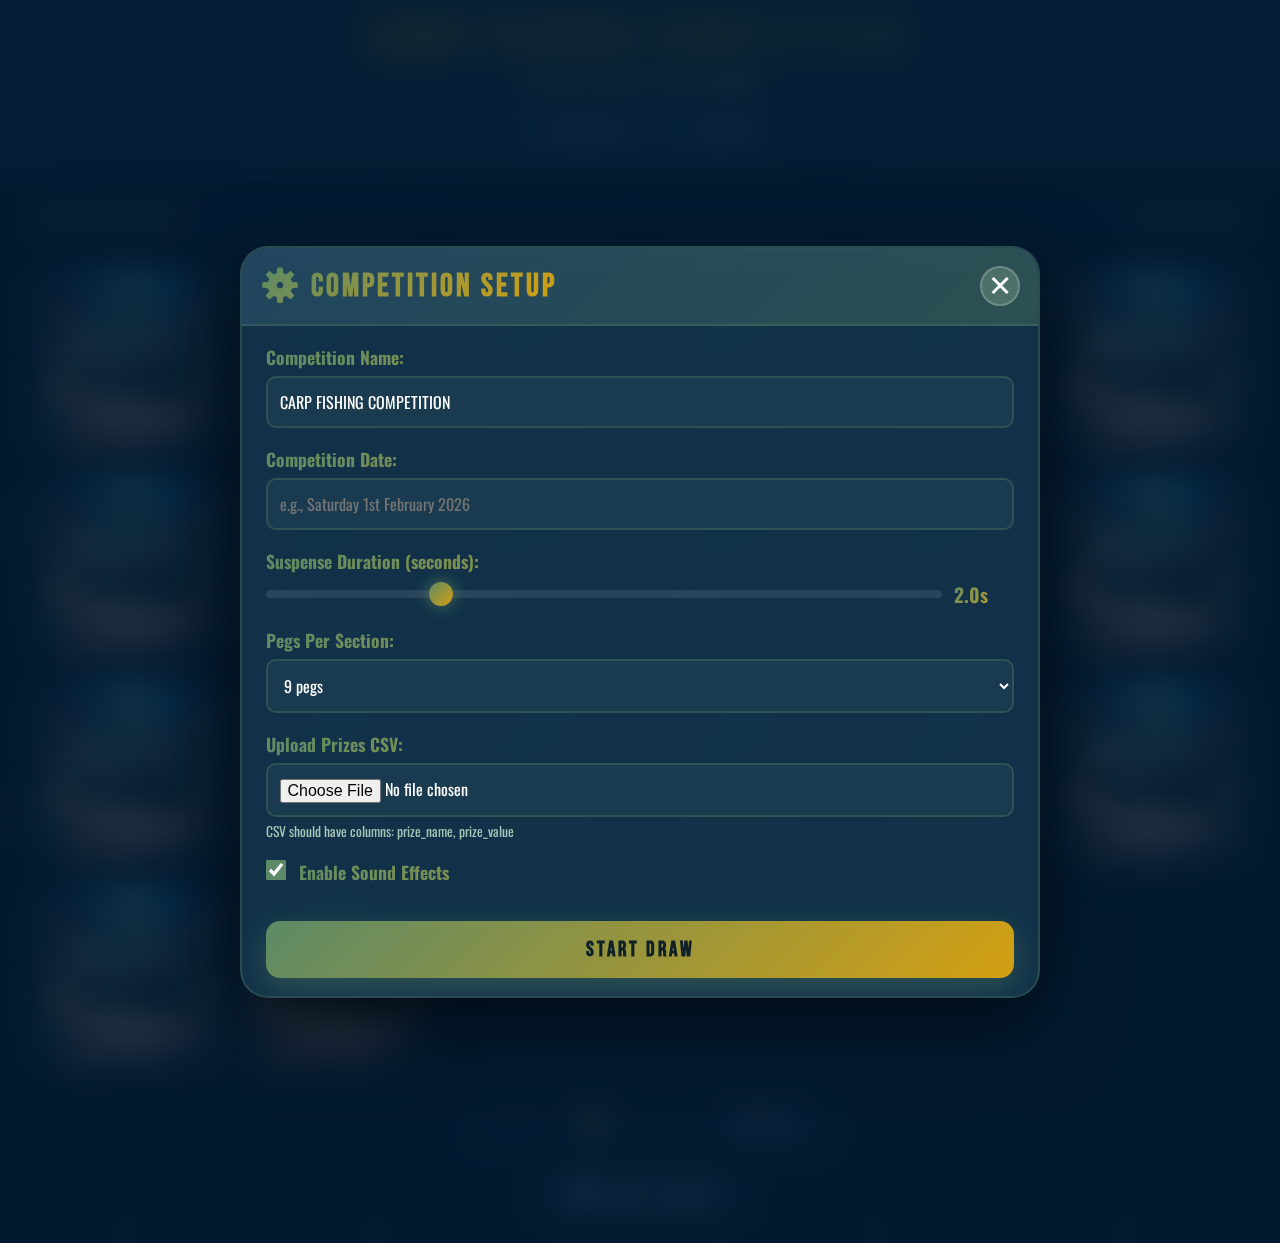
<file: index.html>
<!DOCTYPE html>
<html lang="en">
  <head>
    <meta charset="UTF-8" />
    <meta name="viewport" content="width=device-width, initial-scale=1.0" />
    <title>Carp Fishing Competitions - Prize Draw</title>
    <link rel="preconnect" href="https://fonts.googleapis.com" />
    <link rel="preconnect" href="https://fonts.gstatic.com" crossorigin />
    <link
      href="https://fonts.googleapis.com/css2?family=Bebas+Neue&family=Oswald:wght@400;600;700&display=swap"
      rel="stylesheet"
    />
    <link rel="stylesheet" href="./underwater-style.css" />
  </head>
  <body>
    <!-- Competition Header -->
    <header class="comp-header">
      <div class="comp-info">
        <h1 class="comp-title" id="compTitle">CARP FISHING COMPETITION</h1>
        <p class="comp-date" id="compDate">COMPETITION DATE</p>
      </div>
      <div class="header-controls">
        <button class="header-btn" id="prizeListBtn">🎣 PRIZE LIST</button>
        <button class="header-btn" id="settingsBtn">⚙️ SETUP</button>
      </div>
    </header>

    <!-- Main Game Area -->
    <main class="game-container">
      <div class="page-indicator" id="pageIndicator">
        <span class="page-info"
          >Section <span id="currentPage">1</span> of
          <span id="totalPages">1</span></span
        >
        <span class="box-range">Pegs <span id="boxRange">1-20</span></span>
      </div>

      <div class="boxes-grid" id="boxesGrid"></div>

      <div class="pagination-controls" id="paginationControls">
        <button class="page-btn" id="prevPage">◀ PREV</button>
        <div class="page-dots" id="pageDots"></div>
        <button class="page-btn" id="nextPage">NEXT ▶</button>
      </div>

      <div class="game-controls">
        <button class="control-btn reset-btn" id="resetBtn">
          🔄 RESET DRAW
        </button>
      </div>
    </main>

    <!-- Setup Modal -->
    <div class="modal" id="setupModal">
      <div class="modal-content setup-modal">
        <div class="modal-header">
          <h2>⚙️ Competition Setup</h2>
          <button class="close-btn" data-modal="setupModal">✕</button>
        </div>
        <div class="modal-body">
          <div class="setup-section">
            <label for="compNameInput">Competition Name:</label>
            <input
              type="text"
              id="compNameInput"
              placeholder="e.g., SPRING CARP OPEN"
              value="CARP FISHING COMPETITION"
            />
          </div>

          <div class="setup-section">
            <label for="compDateInput">Competition Date:</label>
            <input
              type="text"
              id="compDateInput"
              placeholder="e.g., Saturday 1st February 2026"
              value=""
            />
          </div>

          <div class="setup-section">
            <label for="suspenseTime">Suspense Duration (seconds):</label>
            <div class="slider-container">
              <input
                type="range"
                id="suspenseTime"
                min="1"
                max="5"
                step="0.5"
                value="2"
              />
              <span class="slider-value" id="suspenseValue">2.0s</span>
            </div>
          </div>

          <div class="setup-section">
            <label for="boxesPerPage">Pegs Per Section:</label>
            <select id="boxesPerPage">
              <option value="9">9 pegs</option>
              <option value="20">20 pegs</option>
              <option value="25">25 pegs</option>
              <option value="30">30 pegs</option>
            </select>
          </div>

          <div class="setup-section">
            <label for="csvUpload">Upload Prizes CSV:</label>
            <input type="file" id="csvUpload" accept=".csv" />
            <p class="help-text">
              CSV should have columns: prize_name, prize_value
            </p>
          </div>

          <div class="setup-section">
            <label>
              <input type="checkbox" id="soundEnabled" checked />
              Enable Sound Effects
            </label>
          </div>

          <button class="primary-btn" id="saveSetup">START DRAW</button>
        </div>
      </div>
    </div>

    <!-- Prize List Modal -->
    <div class="modal" id="prizeListModal">
      <div class="modal-content prize-list-modal">
        <div class="modal-header">
          <h2>🏆 Prize List</h2>
          <button class="close-btn" data-modal="prizeListModal">✕</button>
        </div>
        <div class="modal-body">
          <div class="prize-stats">
            <div class="stat-box">
              <span class="stat-label">Total Prizes</span>
              <span class="stat-value" id="totalPrizes">0</span>
            </div>
            <div class="stat-box">
              <span class="stat-label">Claimed</span>
              <span class="stat-value claimed" id="claimedPrizes">0</span>
            </div>
            <div class="stat-box">
              <span class="stat-label">Remaining</span>
              <span class="stat-value remaining" id="remainingPrizes">0</span>
            </div>
          </div>
          <div class="prize-list-container" id="prizeListContainer"></div>
        </div>
      </div>
    </div>

    <!-- Prize Reveal Modal -->
    <div class="modal prize-reveal-modal" id="prizeRevealModal">
      <div class="modal-content reveal-content">
        <div class="reveal-animation">
          <div class="prize-icon-reveal" id="prizeIcon">🐟</div>
          <div class="prize-details">
            <h3 class="prize-name" id="prizeName">WINNER!</h3>
            <div class="prize-value" id="prizeValue">£500</div>
            <div class="box-number-reveal">
              Peg #<span id="revealBoxNumber">1</span>
            </div>
          </div>
          <button class="close-reveal-btn" id="closeReveal">
            CONTINUE DRAW
          </button>
        </div>
      </div>
    </div>

    <!-- Toast Container -->
    <div class="toast-container" id="toastContainer"></div>

    <!-- Confirm Modal -->
    <div class="modal confirm-modal" id="confirmModal">
      <div class="modal-content confirm-content">
        <div class="confirm-icon" id="confirmIcon">⚠️</div>
        <h3 class="confirm-title" id="confirmTitle">Are you sure?</h3>
        <p class="confirm-message" id="confirmMessage">This action cannot be undone.</p>
        <div class="confirm-buttons">
          <button class="confirm-btn confirm-cancel" id="confirmCancel">Cancel</button>
          <button class="confirm-btn confirm-ok" id="confirmOk">Confirm</button>
        </div>
      </div>
    </div>

    <script src="underwater-game.js"></script>
  </body>
</html>
</file>
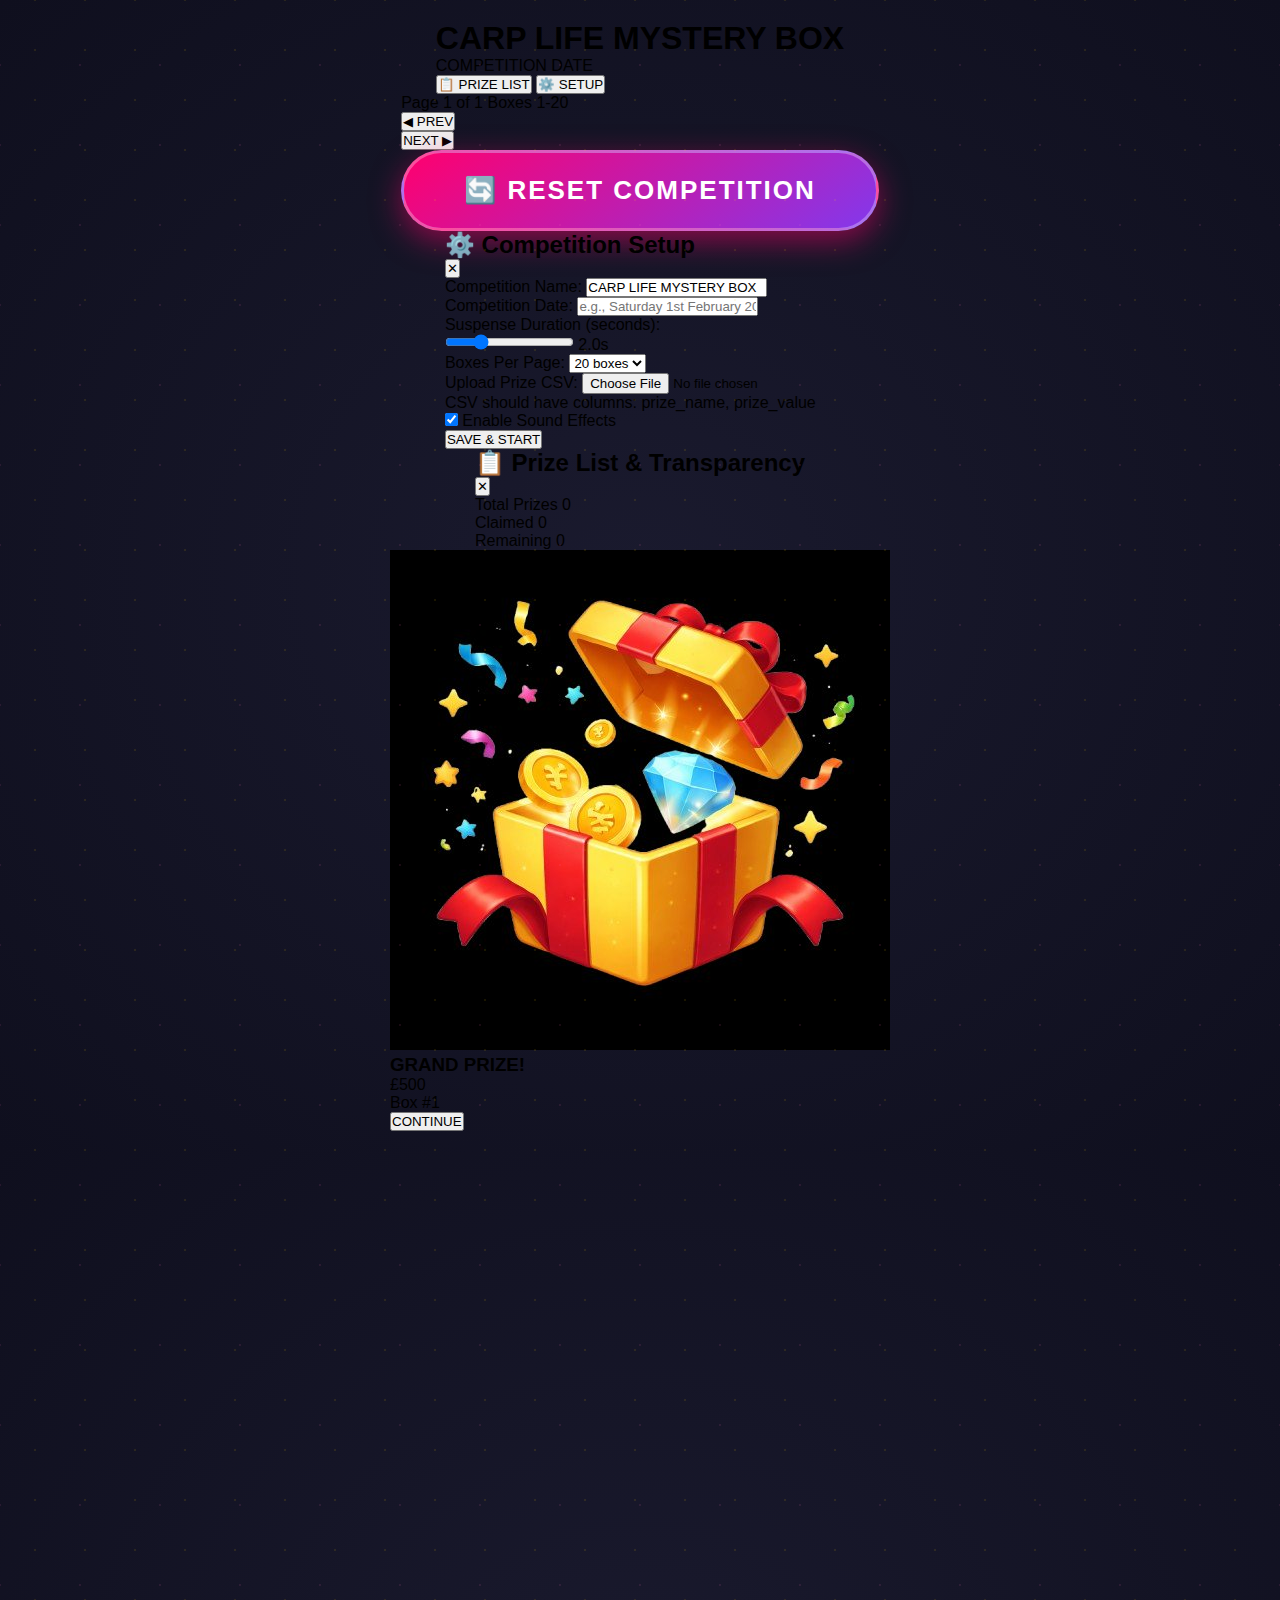
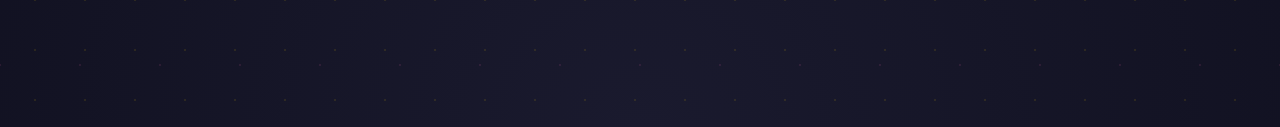
<file: oldindex.html>
<!DOCTYPE html>
<html lang="en">
  <head>
    <meta charset="UTF-8" />
    <meta name="viewport" content="width=device-width, initial-scale=1.0" />
    <title>Carp Life Mystery Box Competition</title>
    <link rel="preconnect" href="https://fonts.googleapis.com" />
    <link rel="preconnect" href="https://fonts.gstatic.com" crossorigin />
    <link
      href="https://fonts.googleapis.com/css2?family=Bebas+Neue&family=Oswald:wght@400;600;700&display=swap"
      rel="stylesheet"
    />
    <link rel="stylesheet" href="./styles/style.css" />
  </head>
  <body>
    <!-- Competition Header -->
    <header class="comp-header">
      <div class="comp-info">
        <h1 class="comp-title" id="compTitle">CARP LIFE MYSTERY BOX</h1>
        <p class="comp-date" id="compDate">COMPETITION DATE</p>
      </div>
      <div class="header-controls">
        <button class="header-btn" id="prizeListBtn">📋 PRIZE LIST</button>
        <button class="header-btn" id="settingsBtn">⚙️ SETUP</button>
      </div>
    </header>

    <!-- Main Game Area -->
    <main class="game-container">
      <div class="page-indicator" id="pageIndicator">
        <span class="page-info"
          >Page <span id="currentPage">1</span> of
          <span id="totalPages">1</span></span
        >
        <span class="box-range">Boxes <span id="boxRange">1-20</span></span>
      </div>

      <div class="boxes-grid" id="boxesGrid"></div>

      <div class="pagination-controls" id="paginationControls">
        <button class="page-btn" id="prevPage">◀ PREV</button>
        <div class="page-dots" id="pageDots"></div>
        <button class="page-btn" id="nextPage">NEXT ▶</button>
      </div>

      <div class="game-controls">
        <button class="control-btn reset-btn" id="resetBtn">
          🔄 RESET COMPETITION
        </button>
      </div>
    </main>

    <!-- Setup Modal -->
    <div class="modal" id="setupModal">
      <div class="modal-content setup-modal">
        <div class="modal-header">
          <h2>⚙️ Competition Setup</h2>
          <button class="close-btn" data-modal="setupModal">✕</button>
        </div>
        <div class="modal-body">
          <div class="setup-section">
            <label for="compNameInput">Competition Name:</label>
            <input
              type="text"
              id="compNameInput"
              placeholder="e.g., CARP LIFE MYSTERY BOX"
              value="CARP LIFE MYSTERY BOX"
            />
          </div>

          <div class="setup-section">
            <label for="compDateInput">Competition Date:</label>
            <input
              type="text"
              id="compDateInput"
              placeholder="e.g., Saturday 1st February 2026"
              value=""
            />
          </div>

          <div class="setup-section">
            <label for="suspenseTime">Suspense Duration (seconds):</label>
            <div class="slider-container">
              <input
                type="range"
                id="suspenseTime"
                min="1"
                max="5"
                step="0.5"
                value="2"
              />
              <span class="slider-value" id="suspenseValue">2.0s</span>
            </div>
          </div>

          <div class="setup-section">
            <label for="boxesPerPage">Boxes Per Page:</label>
            <select id="boxesPerPage">
              <option value="20">20 boxes</option>
              <option value="25">25 boxes</option>
              <option value="30">30 boxes</option>
            </select>
          </div>

          <div class="setup-section">
            <label for="csvUpload">Upload Prize CSV:</label>
            <input type="file" id="csvUpload" accept=".csv" />
            <p class="help-text">
              CSV should have columns: prize_name, prize_value
            </p>
          </div>

          <div class="setup-section">
            <label>
              <input type="checkbox" id="soundEnabled" checked />
              Enable Sound Effects
            </label>
          </div>

          <button class="primary-btn" id="saveSetup">SAVE & START</button>
        </div>
      </div>
    </div>

    <!-- Prize List Modal -->
    <div class="modal" id="prizeListModal">
      <div class="modal-content prize-list-modal">
        <div class="modal-header">
          <h2>📋 Prize List & Transparency</h2>
          <button class="close-btn" data-modal="prizeListModal">✕</button>
        </div>
        <div class="modal-body">
          <div class="prize-stats">
            <div class="stat-box">
              <span class="stat-label">Total Prizes</span>
              <span class="stat-value" id="totalPrizes">0</span>
            </div>
            <div class="stat-box">
              <span class="stat-label">Claimed</span>
              <span class="stat-value claimed" id="claimedPrizes">0</span>
            </div>
            <div class="stat-box">
              <span class="stat-label">Remaining</span>
              <span class="stat-value remaining" id="remainingPrizes">0</span>
            </div>
          </div>
          <div class="prize-list-container" id="prizeListContainer"></div>
        </div>
      </div>
    </div>

    <!-- Prize Reveal Modal -->
    <div class="modal prize-reveal-modal" id="prizeRevealModal">
      <div class="modal-content reveal-content">
        <div class="reveal-animation">
          <div class="prize-icon-reveal" id="prizeIcon">
            <img src="./images/gift-box.png" alt="Prize" />
          </div>
          <div class="prize-details">
            <h3 class="prize-name" id="prizeName">GRAND PRIZE!</h3>
            <div class="prize-value" id="prizeValue">£500</div>
            <div class="box-number-reveal">
              Box #<span id="revealBoxNumber">1</span>
            </div>
          </div>
          <button class="close-reveal-btn" id="closeReveal">CONTINUE</button>
        </div>
      </div>
    </div>

    <script src="game.js"></script>
  </body>
</html>
</file>
<file: underwater-style.css>
* {
  margin: 0;
  padding: 0;
  box-sizing: border-box;
}

:root {
  /* Carp Fishing Competition palette */
  --trophy-gold: #d4a012;
  --lake-blue: #2d5a7b;
  --deep-water: #1a3a4a;
  --reed-green: #4a7c59;
  --cream-white: #f5f0e1;
  --nature-green: #5d8a66;
  --moss-green: #3d6b4f;
  --dark-lake: #0f2027;
  --darker-lake: #0a1510;
  --glass-bg: rgba(45, 90, 123, 0.1);
  --glass-border: rgba(93, 138, 102, 0.2);
  --text-bright: #ffffff;
  --text-muted: #a8c5b8;
  --success: #5d8a66;
  --danger: #c44536;

  /* Typography */
  --font-display: "Bebas Neue", cursive;
  --font-body: "Oswald", sans-serif;

  /* Spacing - REDUCED */
  --spacing-xs: 6px;
  --spacing-sm: 12px;
  --spacing-md: 18px;
  --spacing-lg: 24px;
  --spacing-xl: 32px;
}

body {
  font-family: var(--font-body);
  background: var(--dark-lake);
  color: var(--text-bright);
  min-height: 100vh;
  overflow-x: hidden;
  position: relative;
  perspective: 1000px;
}

/* Sine wave water background - generated via JS */
body::before {
  content: "";
  position: fixed;
  top: 0;
  left: 0;
  width: 100%;
  height: 100%;
  pointer-events: none;
  z-index: 0;
}

/* Floating particles background - like light on water */
body::after {
  content: "";
  position: fixed;
  top: 0;
  left: 0;
  width: 100%;
  height: 100%;
  background-image: radial-gradient(
      circle,
      rgba(255, 255, 255, 0.3) 2px,
      transparent 2px
    ),
    radial-gradient(circle, rgba(93, 138, 102, 0.2) 2.5px, transparent 2.5px);
  background-size: 250px 350px, 200px 320px;
  animation: floatingBubbles 80s linear infinite;
  will-change: transform;
  pointer-events: none;
  z-index: 0;
}

/* Sine wave canvas layer */
.sine-wave-canvas {
  position: fixed;
  top: 0;
  left: 0;
  width: 100%;
  height: 100%;
  pointer-events: none;
  z-index: 0;
}

@keyframes floatingBubbles {
  0% {
    transform: translateY(0);
  }
  100% {
    transform: translateY(-400px);
  }
}

/* Glassmorphic Competition Header - COMPACT */
.comp-header {
  background: rgba(26, 58, 74, 0.7);
  backdrop-filter: blur(30px) saturate(180%);
  -webkit-backdrop-filter: blur(30px) saturate(180%);
  border-bottom: 2px solid transparent;
  border-image: linear-gradient(
      90deg,
      var(--lake-blue),
      var(--nature-green),
      var(--moss-green),
      var(--trophy-gold)
    )
    1;
  padding: 16px var(--spacing-md);
  display: flex;
  flex-direction: column;
  align-items: center;
  gap: var(--spacing-sm);
  box-shadow: 0 8px 32px rgba(0, 0, 0, 0.4),
    inset 0 1px 0 rgba(255, 255, 255, 0.1);
  position: relative;
  z-index: 10;
}

.comp-header::before {
  content: "";
  position: absolute;
  top: 0;
  left: -100%;
  width: 100%;
  height: 100%;
  background: linear-gradient(
    90deg,
    transparent,
    rgba(93, 138, 102, 0.2),
    rgba(45, 90, 123, 0.2),
    rgba(212, 160, 18, 0.15),
    transparent
  );
  animation: headerShimmer 4s linear infinite;
  pointer-events: none;
}

@keyframes headerShimmer {
  0% {
    left: -100%;
  }
  100% {
    left: 200%;
  }
}

.comp-info {
  text-align: center;
}

.comp-title {
  font-family: var(--font-display);
  font-size: 3rem;
  background: linear-gradient(
    135deg,
    var(--trophy-gold) 0%,
    var(--nature-green) 30%,
    var(--lake-blue) 50%,
    var(--moss-green) 70%,
    var(--trophy-gold) 100%
  );
  background-size: 300% 300%;
  -webkit-background-clip: text;
  -webkit-text-fill-color: transparent;
  background-clip: text;
  margin-bottom: 4px;
  animation: gradientFlow 10s ease infinite, titleFloat 4s ease-in-out infinite;
  filter: drop-shadow(0 0 40px rgba(93, 138, 102, 0.8));
  letter-spacing: 6px;
  line-height: 1;
  text-shadow: 0 0 40px rgba(212, 160, 18, 0.5);
}

@keyframes gradientFlow {
  0%,
  100% {
    background-position: 0% 50%;
  }
  50% {
    background-position: 100% 50%;
  }
}

@keyframes titleFloat {
  0%,
  100% {
    transform: translateY(0px);
  }
  50% {
    transform: translateY(-5px);
  }
}

.comp-date {
  font-size: 1.2rem;
  color: var(--cream-white);
  letter-spacing: 3px;
  font-weight: 700;
  text-shadow: 0 0 20px rgba(93, 138, 102, 0.7),
    0 0 40px rgba(212, 160, 18, 0.4);
}

.header-controls {
  display: flex;
  gap: var(--spacing-sm);
}

.header-btn {
  background: rgba(45, 90, 123, 0.2);
  backdrop-filter: blur(10px);
  border: 2px solid rgba(93, 138, 102, 0.4);
  color: var(--text-bright);
  padding: 10px 20px;
  font-size: 1rem;
  font-weight: 700;
  border-radius: 12px;
  cursor: pointer;
  transition: all 0.4s cubic-bezier(0.4, 0, 0.2, 1);
  font-family: var(--font-display);
  letter-spacing: 2px;
  position: relative;
  overflow: hidden;
}

.header-btn::before {
  content: "";
  position: absolute;
  top: 0;
  left: -100%;
  width: 100%;
  height: 100%;
  background: linear-gradient(
    90deg,
    transparent,
    rgba(93, 138, 102, 0.4),
    transparent
  );
  transition: left 0.6s ease;
}

.header-btn:hover::before {
  left: 100%;
}

.header-btn:hover {
  transform: translateY(-3px) scale(1.02);
  border-color: var(--nature-green);
  box-shadow: 0 10px 30px rgba(93, 138, 102, 0.5),
    inset 0 1px 0 rgba(255, 255, 255, 0.2);
  background: rgba(93, 138, 102, 0.2);
}

/* Main Game Container - COMPACT */
.game-container {
  max-width: 1600px;
  margin: 0 auto;
  padding: var(--spacing-md) var(--spacing-lg);
  position: relative;
  z-index: 1;
}

/* Modern Page Indicator with Glass Effect - COMPACT */
.page-indicator {
  display: flex;
  justify-content: space-between;
  align-items: center;
  background: rgba(45, 90, 123, 0.15);
  backdrop-filter: blur(20px);
  border: 1px solid rgba(93, 138, 102, 0.3);
  border-radius: 16px;
  padding: 10px var(--spacing-md);
  margin-bottom: var(--spacing-md);
  box-shadow: 0 8px 32px rgba(0, 0, 0, 0.3),
    inset 0 1px 0 rgba(255, 255, 255, 0.1);
}

.page-info,
.box-range {
  font-size: 1.2rem;
  font-weight: 700;
  letter-spacing: 2px;
  background: linear-gradient(135deg, var(--nature-green), var(--trophy-gold));
  -webkit-background-clip: text;
  -webkit-text-fill-color: transparent;
  background-clip: text;
}

/* 3D Treasure Chest Grid - COMPACT */
.boxes-grid {
  display: grid;
  grid-template-columns: repeat(auto-fit, minmax(160px, 1fr));
  gap: var(--spacing-md);
  margin-bottom: var(--spacing-md);
  padding: var(--spacing-sm);
  perspective: 1500px;
}

.mystery-box {
  aspect-ratio: 1;
  cursor: pointer;
  position: relative;
  transition: transform 0.4s cubic-bezier(0.4, 0, 0.2, 1);
  will-change: transform;
  transform-style: preserve-3d;
}

.mystery-box:hover:not(.locked):not(.opening) {
  transform: translateY(-15px) rotateX(5deg) rotateY(5deg) scale(1.05);
}

.box-content {
  width: 100%;
  height: 100%;
  /* PERF FIX: removed backdrop-filter entirely from boxes */
  background: rgba(26, 58, 74, 0.6);
  border: 2px solid rgba(93, 138, 102, 0.3);
  border-radius: 20px;
  display: flex;
  flex-direction: column;
  align-items: center;
  justify-content: center;
  padding: var(--spacing-sm);
  position: relative;
  overflow: hidden;
  box-shadow: 0 15px 50px rgba(0, 0, 0, 0.5),
    inset 0 1px 0 rgba(255, 255, 255, 0.1), 0 0 30px rgba(93, 138, 102, 0.2);
  transition: border-color 0.4s ease, box-shadow 0.4s ease;
}

/* PERF FIX: shimmer rewritten as translateX sweep, no rotate */
.box-content::before {
  content: "";
  position: absolute;
  top: 0;
  left: -100%;
  width: 60%;
  height: 100%;
  background: linear-gradient(
    100deg,
    transparent 0%,
    rgba(93, 138, 102, 0.12) 40%,
    rgba(212, 160, 18, 0.1) 50%,
    rgba(93, 138, 102, 0.12) 60%,
    transparent 100%
  );
  animation: shimmerSweep 4s linear infinite;
  pointer-events: none;
  will-change: transform;
}

@keyframes shimmerSweep {
  0% {
    transform: translateX(0);
  }
  100% {
    transform: translateX(calc(100% + 200%));
  }
}

/* Glow pulse on box hover */
.box-content::after {
  content: "";
  position: absolute;
  inset: -2px;
  border-radius: 20px;
  background: linear-gradient(
    135deg,
    var(--lake-blue),
    var(--nature-green),
    var(--trophy-gold)
  );
  opacity: 0;
  z-index: -1;
  transition: opacity 0.4s ease;
}

.mystery-box:hover:not(.locked):not(.opening) .box-content::after {
  opacity: 0.5;
  animation: glowPulse 2s ease-in-out infinite;
}

@keyframes glowPulse {
  0%,
  100% {
    opacity: 0.3;
    filter: blur(15px);
  }
  50% {
    opacity: 0.6;
    filter: blur(20px);
  }
}

.box-number {
  position: absolute;
  top: 10px;
  left: 50%;
  transform: translateX(-50%);
  background: linear-gradient(135deg, var(--lake-blue), var(--nature-green));
  color: var(--text-bright);
  font-family: var(--font-display);
  font-size: 1.8rem;
  font-weight: 700;
  width: 55px;
  height: 55px;
  border-radius: 50%;
  display: flex;
  align-items: center;
  justify-content: center;
  box-shadow: 0 8px 25px rgba(93, 138, 102, 0.6),
    inset 0 2px 0 rgba(255, 255, 255, 0.3);
  border: 3px solid rgba(255, 255, 255, 0.2);
  z-index: 10;
}

/* Prize box icon */
.box-icon {
  font-size: 4.5rem;
  filter: drop-shadow(0 8px 20px rgba(93, 138, 102, 0.5));
  position: relative;
  transform-style: preserve-3d;
  width: 100%;
  flex: 1;
  display: flex;
  align-items: center;
  justify-content: center;
  will-change: transform;
}

.box-icon img {
  width: 100%;
  height: 100%;
  object-fit: contain;
  filter: drop-shadow(0 4px 12px rgba(93, 138, 102, 0.5));
}

/* PERF FIX: merged treasureFloat + treasureBreathe into one animation */
@keyframes treasureFloatBreath {
  0% {
    transform: translateY(0) scale(1) rotateY(0deg);
  }
  20% {
    transform: translateY(-10px) scale(1.04) rotateY(3deg);
  }
  40% {
    transform: translateY(-4px) scale(1.02) rotateY(0deg);
  }
  60% {
    transform: translateY(-12px) scale(1.06) rotateY(-3deg);
  }
  80% {
    transform: translateY(-5px) scale(1.03) rotateY(0deg);
  }
  100% {
    transform: translateY(0) scale(1) rotateY(0deg);
  }
}

/* Single combined animation on idle boxes */
.mystery-box:not(.locked):not(.opening):not(.suspense) .box-icon {
  animation: treasureFloatBreath 4s ease-in-out infinite;
}

.box-label {
  font-size: 1.1rem;
  font-weight: 700;
  letter-spacing: 2px;
  background: linear-gradient(135deg, var(--nature-green), var(--trophy-gold));
  -webkit-background-clip: text;
  -webkit-text-fill-color: transparent;
  background-clip: text;
  margin-top: 8px;
  text-align: center;
  animation: labelGlow 2s ease-in-out infinite;
}

@keyframes labelGlow {
  0%,
  100% {
    filter: drop-shadow(0 0 5px rgba(93, 138, 102, 0.3));
  }
  50% {
    filter: drop-shadow(0 0 15px rgba(212, 160, 18, 0.6));
  }
}

/* SUSPENSE - Wobble + Pulse anticipation */
.mystery-box.suspense {
  animation: suspenseWobble 0.6s ease-in-out infinite;
  will-change: transform;
  z-index: 100;
}

.mystery-box.suspense .box-content {
  border-color: var(--trophy-gold);
  box-shadow: 0 0 40px rgba(212, 160, 18, 1), 0 0 80px rgba(212, 160, 18, 0.6),
    0 0 120px rgba(212, 160, 18, 0.4), inset 0 0 40px rgba(212, 160, 18, 0.3);
  animation: suspenseGlow 1s ease-in-out infinite;
}

@keyframes suspenseWobble {
  0%,
  100% {
    transform: rotate(0deg) scale(1);
  }
  15% {
    transform: rotate(-3deg) scale(1.04);
  }
  30% {
    transform: rotate(2.5deg) scale(0.98);
  }
  45% {
    transform: rotate(-2deg) scale(1.06);
  }
  60% {
    transform: rotate(1.5deg) scale(0.97);
  }
  75% {
    transform: rotate(-1deg) scale(1.08);
  }
  90% {
    transform: rotate(0.5deg) scale(1.02);
  }
}

@keyframes suspenseGlow {
  0%,
  100% {
    border-color: rgba(212, 160, 18, 0.8);
  }
  50% {
    border-color: rgba(212, 160, 18, 1);
  }
}

.mystery-box.suspense .box-icon {
  animation: treasureRock 0.4s ease-in-out infinite;
  will-change: transform;
  filter: drop-shadow(0 0 30px rgba(212, 160, 18, 1));
}

@keyframes treasureRock {
  0%,
  100% {
    transform: rotate(0deg) scale(1);
  }
  25% {
    transform: rotate(-8deg) scale(1.08);
  }
  75% {
    transform: rotate(8deg) scale(1.08);
  }
}

/* Dark backdrop spotlight for box opening */
.box-clone-backdrop {
  position: fixed;
  inset: 0;
  background: radial-gradient(
    circle at 50% 50%,
    rgba(0, 26, 51, 0.4) 0%,
    rgba(0, 13, 26, 0.92) 60%
  );
  z-index: 9998;
  opacity: 0;
  transition: opacity 0.5s ease;
  pointer-events: none;
}

.box-clone-backdrop.active {
  opacity: 1;
}

.box-clone-backdrop.fade-out {
  opacity: 0;
}

/* Flying clone animation for box opening */
.box-clone {
  position: fixed;
  z-index: 9999;
  pointer-events: none;
  transition: left 0.6s cubic-bezier(0.4, 0, 0.2, 1),
    top 0.6s cubic-bezier(0.4, 0, 0.2, 1),
    width 0.6s cubic-bezier(0.4, 0, 0.2, 1),
    height 0.6s cubic-bezier(0.4, 0, 0.2, 1),
    transform 0.6s cubic-bezier(0.4, 0, 0.2, 1), opacity 0.4s ease;
  filter: drop-shadow(0 0 30px rgba(212, 160, 18, 0.8));
  will-change: transform;
}

.box-clone img {
  width: 100%;
  height: 100%;
  object-fit: contain;
}

.box-clone.centered {
  left: 50% !important;
  top: 50% !important;
  width: 200px !important;
  height: 200px !important;
  transform: translate(-50%, -50%) scale(1.1);
}

.box-clone.opened {
  animation: cloneOpenPop 0.3s cubic-bezier(0.68, -0.55, 0.265, 1.55) forwards;
}

@keyframes cloneOpenPop {
  0% {
    transform: translate(-50%, -50%) scale(1.1);
  }
  50% {
    transform: translate(-50%, -50%) scale(1.35);
  }
  100% {
    transform: translate(-50%, -50%) scale(1.15);
  }
}

.box-clone.fade-out {
  opacity: 0;
  transform: translate(-50%, -50%) scale(0.8);
}

/* Locked state - show opened treasure chest */
.mystery-box.locked {
  cursor: not-allowed;
  opacity: 0.6;
  filter: grayscale(0.5) brightness(0.7);
}

.mystery-box.locked .box-content {
  background: rgba(0, 13, 26, 0.6);
  border-color: rgba(100, 100, 100, 0.3);
  box-shadow: 0 5px 15px rgba(0, 0, 0, 0.5), inset 0 0 20px rgba(0, 0, 0, 0.5);
}

.mystery-box.locked .box-icon {
  animation: none;
  filter: grayscale(0.3) brightness(0.8);
}

.mystery-box.locked .box-label {
  color: #555;
  background: none;
  -webkit-text-fill-color: #555;
}

/* Modern Pagination with Glass Effect - COMPACT */
.pagination-controls {
  display: flex;
  align-items: center;
  justify-content: center;
  gap: var(--spacing-md);
  margin-bottom: var(--spacing-md);
}

.page-btn {
  background: rgba(45, 90, 123, 0.2);
  backdrop-filter: blur(10px);
  border: 2px solid rgba(93, 138, 102, 0.4);
  color: var(--text-bright);
  padding: 12px 24px;
  font-size: 1.1rem;
  font-weight: 700;
  border-radius: 14px;
  cursor: pointer;
  transition: all 0.4s cubic-bezier(0.4, 0, 0.2, 1);
  font-family: var(--font-display);
  letter-spacing: 2px;
  position: relative;
  overflow: hidden;
}

.page-btn::before {
  content: "";
  position: absolute;
  inset: 0;
  background: linear-gradient(135deg, var(--lake-blue), var(--nature-green));
  opacity: 0;
  transition: opacity 0.4s ease;
}

.page-btn:hover:not(:disabled)::before {
  opacity: 0.2;
}

.page-btn:hover:not(:disabled) {
  transform: translateY(-3px) scale(1.05);
  border-color: var(--nature-green);
  box-shadow: 0 10px 35px rgba(93, 138, 102, 0.5),
    inset 0 1px 0 rgba(255, 255, 255, 0.2);
}

.page-btn:disabled {
  opacity: 0.2;
  cursor: not-allowed;
}

.page-dots {
  display: flex;
  gap: 10px;
}

.page-dot {
  width: 14px;
  height: 14px;
  border-radius: 50%;
  background: rgba(93, 138, 102, 0.2);
  cursor: pointer;
  transition: all 0.4s cubic-bezier(0.4, 0, 0.2, 1);
  border: 2px solid transparent;
  position: relative;
}

.page-dot::before {
  content: "";
  position: absolute;
  inset: -4px;
  border-radius: 50%;
  background: linear-gradient(135deg, var(--nature-green), var(--trophy-gold));
  opacity: 0;
  filter: blur(8px);
  transition: opacity 0.4s ease;
}

.page-dot.active {
  background: linear-gradient(135deg, var(--nature-green), var(--trophy-gold));
  transform: scale(1.4);
  box-shadow: 0 0 20px rgba(93, 138, 102, 1);
}

.page-dot.active::before {
  opacity: 0.6;
}

.page-dot:hover {
  background: var(--nature-green);
  transform: scale(1.2);
}

/* Game Controls - Ocean Glass Buttons - COMPACT */
.game-controls {
  display: flex;
  justify-content: center;
  gap: var(--spacing-md);
}

.control-btn {
  background: rgba(45, 90, 123, 0.2);
  backdrop-filter: blur(15px);
  border: 3px solid rgba(93, 138, 102, 0.5);
  color: var(--text-bright);
  padding: 14px 32px;
  font-size: 1.3rem;
  font-weight: 700;
  border-radius: 16px;
  cursor: pointer;
  transition: all 0.4s cubic-bezier(0.4, 0, 0.2, 1);
  font-family: var(--font-display);
  letter-spacing: 3px;
  box-shadow: 0 10px 30px rgba(0, 0, 0, 0.4),
    inset 0 1px 0 rgba(255, 255, 255, 0.1);
  position: relative;
  overflow: hidden;
}

.control-btn::before {
  content: "";
  position: absolute;
  inset: 0;
  background: linear-gradient(135deg, var(--nature-green), var(--lake-blue));
  opacity: 0;
  transition: opacity 0.4s ease;
}

.control-btn:hover::before {
  opacity: 0.3;
}

.control-btn:hover {
  transform: translateY(-5px) scale(1.05);
  border-color: var(--nature-green);
  box-shadow: 0 15px 45px rgba(93, 138, 102, 0.6),
    inset 0 1px 0 rgba(255, 255, 255, 0.2);
}

/* Glassmorphic Modals */
.modal {
  position: fixed;
  top: 0;
  left: 0;
  width: 100%;
  height: 100%;
  background: rgba(0, 26, 51, 0.85);
  backdrop-filter: blur(15px);
  display: none;
  align-items: center;
  justify-content: center;
  z-index: 1000;
}

.modal.active {
  display: flex;
  animation: modalFadeIn 0.4s ease;
}

@keyframes modalFadeIn {
  from {
    opacity: 0;
    backdrop-filter: blur(0px);
  }
  to {
    opacity: 1;
    backdrop-filter: blur(15px);
  }
}

.modal-content {
  background: rgba(26, 58, 74, 0.7);
  backdrop-filter: blur(30px) saturate(180%);
  border: 2px solid rgba(93, 138, 102, 0.3);
  border-radius: 28px;
  max-width: 800px;
  width: 90%;
  max-height: 85vh;
  overflow-y: auto;
  box-shadow: 0 25px 80px rgba(0, 0, 0, 0.6),
    inset 0 1px 0 rgba(255, 255, 255, 0.1);
  animation: modalSlideIn 0.5s cubic-bezier(0.68, -0.55, 0.265, 1.55);
}

@keyframes modalSlideIn {
  from {
    transform: translateY(-100px) scale(0.8);
    opacity: 0;
  }
  to {
    transform: translateY(0) scale(1);
    opacity: 1;
  }
}

.modal-header {
  background: linear-gradient(
    135deg,
    rgba(45, 90, 123, 0.4),
    rgba(93, 138, 102, 0.3)
  );
  backdrop-filter: blur(20px);
  color: var(--text-bright);
  padding: var(--spacing-md);
  display: flex;
  justify-content: space-between;
  align-items: center;
  border-radius: 26px 26px 0 0;
  border-bottom: 2px solid rgba(93, 138, 102, 0.3);
}

.modal-header h2 {
  font-family: var(--font-display);
  font-size: 2rem;
  letter-spacing: 3px;
  background: linear-gradient(135deg, var(--nature-green), var(--trophy-gold));
  -webkit-background-clip: text;
  -webkit-text-fill-color: transparent;
  background-clip: text;
}

.close-btn {
  background: rgba(255, 255, 255, 0.1);
  backdrop-filter: blur(10px);
  border: 2px solid rgba(255, 255, 255, 0.2);
  color: var(--text-bright);
  font-size: 1.8rem;
  cursor: pointer;
  width: 40px;
  height: 40px;
  display: flex;
  align-items: center;
  justify-content: center;
  border-radius: 50%;
  transition: all 0.3s ease;
}

.close-btn:hover {
  background: rgba(255, 75, 75, 0.3);
  border-color: rgba(255, 75, 75, 0.6);
  transform: rotate(90deg);
}

.modal-body {
  padding: var(--spacing-md) var(--spacing-lg);
}

/* Setup Modal Styling - COMPACT */
.setup-section {
  margin-bottom: var(--spacing-md);
}

.setup-section label {
  display: block;
  font-size: 1.1rem;
  font-weight: 700;
  margin-bottom: 6px;
  background: linear-gradient(135deg, var(--nature-green), var(--trophy-gold));
  -webkit-background-clip: text;
  -webkit-text-fill-color: transparent;
  background-clip: text;
}

.setup-section input[type="text"],
.setup-section input[type="file"],
.setup-section select {
  width: 100%;
  padding: 12px;
  font-size: 1rem;
  background: rgba(45, 90, 123, 0.1);
  backdrop-filter: blur(10px);
  border: 2px solid rgba(93, 138, 102, 0.3);
  border-radius: 10px;
  color: var(--text-bright);
  font-family: var(--font-body);
  transition: all 0.3s ease;
}

.setup-section input[type="text"]:focus,
.setup-section select:focus {
  outline: none;
  border-color: var(--nature-green);
  box-shadow: 0 0 20px rgba(93, 138, 102, 0.4);
  background: rgba(45, 90, 123, 0.2);
}

.slider-container {
  display: flex;
  align-items: center;
  gap: var(--spacing-sm);
}

.slider-container input[type="range"] {
  flex: 1;
  height: 8px;
  background: rgba(255, 255, 255, 0.1);
  border-radius: 4px;
  outline: none;
  appearance: none;
}

.slider-container input[type="range"]::-webkit-slider-thumb {
  appearance: none;
  width: 24px;
  height: 24px;
  background: linear-gradient(135deg, var(--nature-green), var(--trophy-gold));
  border-radius: 50%;
  cursor: pointer;
  box-shadow: 0 0 15px rgba(93, 138, 102, 0.8);
  transition: all 0.3s ease;
}

.slider-container input[type="range"]::-webkit-slider-thumb:hover {
  transform: scale(1.2);
  box-shadow: 0 0 25px rgba(93, 138, 102, 1);
}

.slider-value {
  font-size: 1.2rem;
  font-weight: 700;
  background: linear-gradient(135deg, var(--nature-green), var(--trophy-gold));
  -webkit-background-clip: text;
  -webkit-text-fill-color: transparent;
  background-clip: text;
  min-width: 60px;
}

.help-text {
  font-size: 0.85rem;
  color: var(--text-muted);
  margin-top: 4px;
}

.setup-section input[type="checkbox"] {
  width: 20px;
  height: 20px;
  margin-right: 8px;
  cursor: pointer;
  accent-color: var(--nature-green);
}

.primary-btn {
  width: 100%;
  background: linear-gradient(135deg, var(--nature-green), var(--trophy-gold));
  border: none;
  color: var(--dark-lake);
  padding: 16px;
  font-size: 1.3rem;
  font-weight: 700;
  border-radius: 14px;
  cursor: pointer;
  font-family: var(--font-display);
  letter-spacing: 3px;
  transition: all 0.4s cubic-bezier(0.4, 0, 0.2, 1);
  margin-top: var(--spacing-md);
  box-shadow: 0 10px 30px rgba(93, 138, 102, 0.4);
  position: relative;
  overflow: hidden;
}

.primary-btn::before {
  content: "";
  position: absolute;
  top: 0;
  left: -100%;
  width: 100%;
  height: 100%;
  background: linear-gradient(
    90deg,
    transparent,
    rgba(255, 255, 255, 0.3),
    transparent
  );
  transition: left 0.6s ease;
}

.primary-btn:hover::before {
  left: 100%;
}

.primary-btn:hover {
  transform: translateY(-3px) scale(1.02);
  box-shadow: 0 15px 40px rgba(93, 138, 102, 0.6);
}

/* Prize List Modal - COMPACT */
.prize-stats {
  display: grid;
  grid-template-columns: repeat(3, 1fr);
  gap: var(--spacing-sm);
  margin-bottom: var(--spacing-md);
}

.stat-box {
  background: rgba(45, 90, 123, 0.15);
  backdrop-filter: blur(15px);
  border: 2px solid rgba(93, 138, 102, 0.3);
  border-radius: 14px;
  padding: var(--spacing-sm);
  text-align: center;
  transition: all 0.3s ease;
}

.stat-box:hover {
  transform: translateY(-3px);
  border-color: var(--nature-green);
  box-shadow: 0 10px 30px rgba(93, 138, 102, 0.3);
}

.stat-label {
  display: block;
  font-size: 0.85rem;
  color: var(--text-muted);
  margin-bottom: 4px;
}

.stat-value {
  display: block;
  font-family: var(--font-display);
  font-size: 2.2rem;
  background: linear-gradient(135deg, var(--nature-green), var(--trophy-gold));
  -webkit-background-clip: text;
  -webkit-text-fill-color: transparent;
  background-clip: text;
}

.stat-value.claimed {
  background: linear-gradient(135deg, var(--reed-green), var(--lake-blue));
  -webkit-background-clip: text;
  -webkit-text-fill-color: transparent;
  background-clip: text;
}

.stat-value.remaining {
  background: linear-gradient(135deg, var(--moss-green), var(--success));
  -webkit-background-clip: text;
  -webkit-text-fill-color: transparent;
  background-clip: text;
}

.prize-list-container {
  max-height: 400px;
  overflow-y: auto;
}

.prize-item {
  background: rgba(45, 90, 123, 0.1);
  backdrop-filter: blur(10px);
  border: 2px solid rgba(93, 138, 102, 0.2);
  border-radius: 14px;
  padding: var(--spacing-sm);
  margin-bottom: var(--spacing-sm);
  display: flex;
  justify-content: space-between;
  align-items: center;
  transition: all 0.3s ease;
}

.prize-item:hover {
  transform: translateX(5px);
  border-color: var(--nature-green);
  box-shadow: 0 5px 20px rgba(93, 138, 102, 0.2);
}

.prize-item.claimed {
  opacity: 0.4;
  background: rgba(255, 255, 255, 0.01);
  border-color: rgba(100, 100, 100, 0.2);
}

.prize-item.claimed .prize-item-name {
  text-decoration: line-through;
  color: var(--text-muted);
}

.prize-item-info {
  flex: 1;
}

.prize-item-name {
  font-size: 1.1rem;
  font-weight: 700;
  color: var(--text-bright);
  margin-bottom: 2px;
}

.prize-item-value {
  font-size: 1rem;
  background: linear-gradient(135deg, var(--trophy-gold), var(--nature-green));
  -webkit-background-clip: text;
  -webkit-text-fill-color: transparent;
  background-clip: text;
  font-weight: 600;
}

.prize-item-status {
  font-size: 1rem;
  font-weight: 700;
  padding: 8px 16px;
  border-radius: 10px;
}

.prize-item-status.won {
  background: rgba(0, 212, 170, 0.2);
  color: var(--nature-green);
  border: 2px solid var(--nature-green);
}

.prize-item-status.won::before {
  content: "✓ ";
}

.prize-item-box {
  font-size: 0.85rem;
  color: var(--text-muted);
}

/* ============================================
   PRIZE REVEAL MODAL — CAMERA-FRIENDLY
   Toned down: no blinding whites/glows.
   Uses solid dark panels behind text so it
   reads cleanly on a mobile camera capture.
   ============================================ */
.prize-reveal-modal .modal-content {
  /* Darker, more opaque bg so text doesn't wash out on camera */
  background: rgba(10, 22, 30, 0.97);
  backdrop-filter: blur(20px);
  max-width: 600px;
  max-height: 80vh;
  border: 2px solid rgba(93, 138, 102, 0.4);
  position: relative;
  overflow: visible;
}

/* Subtle pulsing glow — kept very low so it doesn't blow out on camera */
.prize-reveal-modal .modal-content::after {
  content: "";
  position: absolute;
  inset: -12px;
  background: radial-gradient(
    circle,
    rgba(93, 138, 102, 0.18) 0%,
    rgba(45, 90, 123, 0.1) 50%,
    transparent 75%
  );
  animation: pulseGlow 2.5s ease-in-out infinite;
  border-radius: 32px;
  z-index: -2;
  pointer-events: none;
}

@keyframes pulseGlow {
  0%,
  100% {
    transform: scale(1);
    opacity: 0.5;
  }
  50% {
    transform: scale(1.04);
    opacity: 0.8;
  }
}

.reveal-content {
  padding: var(--spacing-lg);
  text-align: center;
  position: relative;
  z-index: 1;
}

.reveal-animation {
  animation: revealPop 0.7s cubic-bezier(0.68, -0.55, 0.265, 1.55);
}

@keyframes revealPop {
  0% {
    transform: scale(0) rotate(-360deg);
    opacity: 0;
  }
  60% {
    transform: scale(1.2) rotate(20deg);
  }
  100% {
    transform: scale(1) rotate(0);
    opacity: 1;
  }
}

.prize-icon-reveal {
  font-size: 7rem;
  margin-bottom: var(--spacing-sm);
  animation: iconBounce 1.2s ease-out 0.5s both;
  /* CAMERA FIX: muted green glow instead of blinding gold */
  filter: drop-shadow(0 0 18px rgba(93, 138, 102, 0.7));
  position: relative;
  display: flex;
  justify-content: center;
  align-items: center;
  height: 180px;
}

/* Prize image in reveal */
.prize-icon-reveal img {
  max-width: 160px;
  max-height: 160px;
  width: auto;
  height: auto;
  filter: drop-shadow(0 0 14px rgba(93, 138, 102, 0.6));
}

/* CAMERA FIX: sparkles removed — they were bright white flashes */
.prize-icon-reveal::before,
.prize-icon-reveal::after {
  content: none;
}

@keyframes iconBounce {
  0%,
  100% {
    transform: scale(1) translateY(0);
  }
  10% {
    transform: scale(1.4) translateY(-40px);
  }
  30% {
    transform: scale(0.92) translateY(0);
  }
  50% {
    transform: scale(1.15) translateY(-20px);
  }
  70% {
    transform: scale(0.96) translateY(0);
  }
}

/* Dark solid panel behind prize name + value for camera readability */
.prize-details {
  margin-bottom: var(--spacing-md);
  background: rgba(8, 18, 24, 0.85);
  border: 1px solid rgba(93, 138, 102, 0.25);
  border-radius: 18px;
  padding: 20px 24px 18px;
}

.prize-name {
  font-family: var(--font-display);
  font-size: 2.8rem;
  /* CAMERA FIX: solid warm gold — no animated gradient, no glow filter */
  color: #c89a1e;
  letter-spacing: 3px;
  margin-bottom: var(--spacing-sm);
  line-height: 1.1;
  /* subtle static shadow for depth, not brightness */
  text-shadow: 0 2px 6px rgba(0, 0, 0, 0.7);
}

/* CAMERA FIX: prize value in a dark badge so it pops without blinding */
.prize-value {
  display: inline-block;
  font-size: 2.6rem;
  font-weight: 700;
  color: #f0e6c8;
  margin-bottom: var(--spacing-sm);
  background: rgba(15, 32, 39, 0.9);
  border: 2px solid rgba(212, 160, 18, 0.35);
  border-radius: 12px;
  padding: 6px 28px;
  /* dark drop shadow only — no white glow */
  text-shadow: 0 2px 4px rgba(0, 0, 0, 0.8);
  box-shadow: 0 4px 16px rgba(0, 0, 0, 0.5);
}

.box-number-reveal {
  font-size: 1.3rem;
  color: var(--text-muted);
  font-weight: 600;
  margin-top: 4px;
}

.close-reveal-btn {
  background: linear-gradient(135deg, var(--moss-green), var(--nature-green));
  border: none;
  color: #f0e6c8;
  padding: 16px 48px;
  font-size: 1.3rem;
  font-weight: 700;
  border-radius: 14px;
  cursor: pointer;
  font-family: var(--font-display);
  letter-spacing: 3px;
  transition: all 0.4s cubic-bezier(0.4, 0, 0.2, 1);
  /* CAMERA FIX: darker shadow, no gold glow */
  box-shadow: 0 8px 24px rgba(0, 0, 0, 0.5);
  position: relative;
  overflow: hidden;
}

.close-reveal-btn::before {
  content: "";
  position: absolute;
  top: 0;
  left: -100%;
  width: 100%;
  height: 100%;
  background: linear-gradient(
    90deg,
    transparent,
    rgba(255, 255, 255, 0.15),
    transparent
  );
  transition: left 0.6s ease;
}

.close-reveal-btn:hover::before {
  left: 100%;
}

.close-reveal-btn:hover {
  transform: translateY(-3px) scale(1.05);
  box-shadow: 0 12px 30px rgba(0, 0, 0, 0.6);
}

/* Enhanced particles (celebration effect) */
.bubble {
  position: fixed;
  pointer-events: none;
  z-index: 9999;
  border-radius: 50%;
  background: radial-gradient(
    circle at 30% 30%,
    rgba(255, 255, 255, 0.7),
    rgba(93, 138, 102, 0.35)
  );
  box-shadow: inset 0 0 8px rgba(255, 255, 255, 0.4),
    0 0 12px rgba(93, 138, 102, 0.25);
}

@keyframes bubbleRise {
  to {
    transform: translateY(-120vh) translateX(var(--sway)) scale(1.5);
    opacity: 0;
  }
}

/* Modal particles that float around */
.modal-bubble {
  position: absolute;
  border-radius: 50%;
  pointer-events: none;
  z-index: 100;
  background: radial-gradient(
    circle at 30% 30%,
    rgba(255, 255, 255, 0.45),
    rgba(93, 138, 102, 0.25)
  );
  box-shadow: inset 0 0 4px rgba(255, 255, 255, 0.3);
}

@keyframes orbitBubble {
  0% {
    transform: rotate(0deg) translateX(200px) rotate(0deg);
    opacity: 0;
  }
  10% {
    opacity: 0.8;
  }
  90% {
    opacity: 0.8;
  }
  100% {
    transform: rotate(360deg) translateX(200px) rotate(-360deg);
    opacity: 0;
  }
}

@keyframes floatUpDown {
  0%,
  100% {
    transform: translateY(0) translateX(0);
  }
  25% {
    transform: translateY(-20px) translateX(10px);
  }
  50% {
    transform: translateY(-10px) translateX(-10px);
  }
  75% {
    transform: translateY(-25px) translateX(5px);
  }
}

/* LIGHT BURST EFFECT — CAMERA FIX: reduced opacity so it doesn't wash screen */
.light-burst {
  position: fixed;
  width: 280px;
  height: 280px;
  border-radius: 50%;
  pointer-events: none;
  z-index: 9998;
  animation: burstExpand 1.2s ease-out forwards;
  opacity: 0.5; /* was fully opaque */
}

@keyframes burstExpand {
  0% {
    transform: scale(0);
    opacity: 0.5;
  }
  50% {
    opacity: 0.35;
  }
  100% {
    transform: scale(3.5);
    opacity: 0;
  }
}

/* RADIAL LIGHT RAYS — CAMERA FIX: reduced base opacity */
.light-ray {
  position: fixed;
  width: 3px;
  height: 180px;
  top: 50%;
  left: 50%;
  pointer-events: none;
  z-index: 9997;
  transform-origin: center;
  animation: rayShoot 1s ease-out forwards;
  opacity: 0.45; /* was fully opaque */
}

@keyframes rayShoot {
  0% {
    transform: translate(-50%, -50%) scale(0, 0);
    opacity: 0.45;
  }
  100% {
    transform: translate(-50%, -50%) scale(1, 2);
    opacity: 0;
  }
}

/* Responsive Design */
@media (max-width: 1200px) {
  .boxes-grid {
    grid-template-columns: repeat(auto-fit, minmax(140px, 1fr));
    gap: var(--spacing-sm);
  }
}

@media (max-width: 768px) {
  .comp-title {
    font-size: 2rem;
  }

  .comp-date {
    font-size: 1rem;
  }

  .boxes-grid {
    grid-template-columns: repeat(auto-fit, minmax(120px, 1fr));
    gap: 12px;
  }

  .box-number {
    font-size: 1.5rem;
    width: 45px;
    height: 45px;
  }

  .box-icon {
    font-size: 3.5rem;
  }

  .box-label {
    font-size: 0.9rem;
  }

  .prize-icon-reveal {
    font-size: 5.5rem;
    height: 140px;
  }

  .prize-name {
    font-size: 2.2rem;
  }

  .prize-value {
    font-size: 2rem;
  }

  .prize-stats {
    grid-template-columns: 1fr;
  }
}

/* Swimming fish - GPU composited via transform only */
.swimming-fish {
  position: fixed;
  left: 0;
  pointer-events: none;
  z-index: 0;
  font-size: 1.5rem;
  opacity: 0.6;
  will-change: transform;
  animation-timing-function: linear;
  animation-fill-mode: forwards;
}

.swimming-fish.left-to-right {
  animation-name: swimLeftToRight;
}

.swimming-fish.right-to-left {
  animation-name: swimRightToLeft;
}

@keyframes swimLeftToRight {
  0% {
    transform: translateX(-60px) translateY(0);
  }
  25% {
    transform: translateX(calc(25vw - 15px)) translateY(-15px);
  }
  50% {
    transform: translateX(calc(50vw + 5px)) translateY(5px);
  }
  75% {
    transform: translateX(calc(75vw - 10px)) translateY(-10px);
  }
  100% {
    transform: translateX(calc(100vw + 60px)) translateY(0);
  }
}

@keyframes swimRightToLeft {
  0% {
    transform: translateX(calc(100vw + 60px)) scaleX(-1) translateY(0);
  }
  25% {
    transform: translateX(75vw) scaleX(-1) translateY(-12px);
  }
  50% {
    transform: translateX(50vw) scaleX(-1) translateY(8px);
  }
  75% {
    transform: translateX(25vw) scaleX(-1) translateY(-10px);
  }
  100% {
    transform: translateX(-60px) scaleX(-1) translateY(0);
  }
}

/* Ultra-smooth scrollbar */
::-webkit-scrollbar {
  width: 12px;
}

::-webkit-scrollbar-track {
  background: rgba(0, 13, 26, 0.5);
  border-radius: 10px;
}

::-webkit-scrollbar-thumb {
  background: linear-gradient(135deg, var(--nature-green), var(--lake-blue));
  border-radius: 10px;
  border: 2px solid rgba(0, 13, 26, 0.5);
}

::-webkit-scrollbar-thumb:hover {
  background: linear-gradient(135deg, var(--trophy-gold), var(--nature-green));
}

/* Toast Notifications */
.toast-container {
  position: fixed;
  top: 20px;
  right: 20px;
  z-index: 10000;
  display: flex;
  flex-direction: column;
  gap: 12px;
  pointer-events: none;
}

.toast {
  background: rgba(26, 58, 74, 0.95);
  backdrop-filter: blur(20px);
  border-radius: 14px;
  padding: 16px 24px;
  min-width: 300px;
  max-width: 450px;
  display: flex;
  align-items: center;
  gap: 12px;
  box-shadow: 0 10px 40px rgba(0, 0, 0, 0.5),
    inset 0 1px 0 rgba(255, 255, 255, 0.1);
  pointer-events: auto;
  animation: toastSlideIn 0.4s cubic-bezier(0.68, -0.55, 0.265, 1.55);
  border: 2px solid rgba(93, 138, 102, 0.3);
}

.toast.toast-exit {
  animation: toastSlideOut 0.3s ease-in forwards;
}

.toast-icon {
  font-size: 1.5rem;
  flex-shrink: 0;
}

.toast-content {
  flex: 1;
}

.toast-title {
  font-family: var(--font-display);
  font-size: 1.1rem;
  letter-spacing: 1px;
  margin-bottom: 4px;
  color: var(--text-bright);
}

.toast-message {
  font-size: 0.95rem;
  color: var(--text-muted);
  line-height: 1.4;
}

.toast-close {
  background: rgba(255, 255, 255, 0.1);
  border: none;
  color: var(--text-muted);
  width: 28px;
  height: 28px;
  border-radius: 50%;
  cursor: pointer;
  display: flex;
  align-items: center;
  justify-content: center;
  font-size: 1.2rem;
  transition: all 0.2s ease;
  flex-shrink: 0;
}

.toast-close:hover {
  background: rgba(255, 75, 75, 0.3);
  color: var(--text-bright);
}

/* Toast variants */
.toast.toast-success {
  border-color: var(--success);
}

.toast.toast-success .toast-icon {
  color: var(--success);
}

.toast.toast-success .toast-title {
  color: var(--success);
}

.toast.toast-error {
  border-color: var(--danger);
}

.toast.toast-error .toast-icon {
  color: var(--danger);
}

.toast.toast-error .toast-title {
  color: var(--danger);
}

.toast.toast-info {
  border-color: var(--lake-blue);
}

.toast.toast-info .toast-icon {
  color: var(--lake-blue);
}

.toast.toast-info .toast-title {
  color: var(--text-bright);
}

@keyframes toastSlideIn {
  0% {
    transform: translateX(120%);
    opacity: 0;
  }
  100% {
    transform: translateX(0);
    opacity: 1;
  }
}

@keyframes toastSlideOut {
  0% {
    transform: translateX(0);
    opacity: 1;
  }
  100% {
    transform: translateX(120%);
    opacity: 0;
  }
}

@media (max-width: 768px) {
  .toast-container {
    left: 20px;
    right: 20px;
  }

  .toast {
    min-width: auto;
    max-width: none;
  }
}

/* Confirm Modal */
.confirm-modal .modal-content {
  max-width: 420px;
  text-align: center;
  padding: var(--spacing-lg);
}

.confirm-icon {
  font-size: 4rem;
  margin-bottom: var(--spacing-sm);
}

.confirm-title {
  font-family: var(--font-display);
  font-size: 1.8rem;
  letter-spacing: 2px;
  color: var(--text-bright);
  margin-bottom: var(--spacing-sm);
}

.confirm-message {
  font-size: 1.1rem;
  color: var(--text-muted);
  margin-bottom: var(--spacing-lg);
  line-height: 1.5;
}

.confirm-buttons {
  display: flex;
  gap: var(--spacing-sm);
  justify-content: center;
}

.confirm-btn {
  padding: 14px 32px;
  font-size: 1.1rem;
  font-weight: 700;
  border-radius: 12px;
  cursor: pointer;
  font-family: var(--font-display);
  letter-spacing: 2px;
  transition: all 0.3s ease;
  border: 2px solid transparent;
}

.confirm-cancel {
  background: rgba(255, 255, 255, 0.1);
  color: var(--text-muted);
  border-color: rgba(255, 255, 255, 0.2);
}

.confirm-cancel:hover {
  background: rgba(255, 255, 255, 0.2);
  color: var(--text-bright);
  transform: translateY(-2px);
}

.confirm-ok {
  background: linear-gradient(135deg, var(--danger), #a33);
  color: var(--text-bright);
}

.confirm-ok:hover {
  transform: translateY(-2px);
  box-shadow: 0 8px 25px rgba(196, 69, 54, 0.4);
}

.confirm-ok.confirm-ok-success {
  background: linear-gradient(135deg, var(--nature-green), var(--moss-green));
}

.confirm-ok.confirm-ok-success:hover {
  box-shadow: 0 8px 25px rgba(93, 138, 102, 0.4);
}
</file>
<file: styles/style.css>
* {
  margin: 0;
  padding: 0;
  box-sizing: border-box;
}

body {
  font-family: "Impact", "Arial Black", sans-serif;
  background: radial-gradient(ellipse at center, #1a1a2e 0%, #0f0f1e 100%);
  min-height: 100vh;
  display: flex;
  flex-direction: column;
  align-items: center;
  justify-content: center;
  padding: 20px;
  overflow: hidden;
  position: relative;
}

/* Animated background particles */
body::before {
  content: "";
  position: absolute;
  width: 200%;
  height: 200%;
  background: radial-gradient(
      circle,
      rgba(255, 215, 0, 0.1) 1px,
      transparent 1px
    ),
    radial-gradient(circle, rgba(255, 105, 180, 0.1) 1px, transparent 1px);
  background-size: 50px 50px, 80px 80px;
  background-position: 0 0, 40px 40px;
  animation: particleFloat 20s linear infinite;
}

@keyframes particleFloat {
  0% {
    transform: translate(0, 0);
  }
  100% {
    transform: translate(-50px, -50px);
  }
}

.header {
  text-align: center;
  margin-bottom: 60px;
  z-index: 1;
}

.header h1 {
  font-size: 64px;
  background: linear-gradient(45deg, #ff0080, #ff8c00, #40e0d0);
  -webkit-background-clip: text;
  -webkit-text-fill-color: transparent;
  background-clip: text;
  filter: drop-shadow(0 0 20px rgba(255, 0, 128, 0.5));
  letter-spacing: 4px;
  animation: titlePulse 3s ease-in-out infinite;
}

@keyframes titlePulse {
  0%,
  100% {
    transform: scale(1);
    filter: drop-shadow(0 0 20px rgba(255, 0, 128, 0.5));
  }
  50% {
    transform: scale(1.05);
    filter: drop-shadow(0 0 40px rgba(255, 0, 128, 0.8));
  }
}

.header p {
  font-size: 24px;
  color: #fff;
  font-family: Arial, sans-serif;
  margin-top: 15px;
  opacity: 0.9;
  text-shadow: 0 2px 10px rgba(0, 0, 0, 0.5);
}

.boxes-container {
  display: flex;
  gap: 50px;
  margin-bottom: 60px;
  z-index: 1;
}

.mystery-box {
  position: relative;
  width: 300px;
  height: 300px;
  cursor: pointer;
  transition: transform 0.3s ease;
  filter: drop-shadow(0 10px 30px rgba(0, 0, 0, 0.5));
}

.mystery-box:hover:not(.locked):not(.opening) {
  transform: translateY(-10px);
  filter: drop-shadow(0 20px 40px rgba(255, 215, 0, 0.4));
}

.box-visual {
  width: 100%;
  height: 100%;
  background: linear-gradient(145deg, #ff006e, #8338ec, #3a86ff);
  background-size: 200% 200%;
  border: 5px solid rgba(255, 255, 255, 0.3);
  border-radius: 30px;
  display: flex;
  flex-direction: column;
  align-items: center;
  justify-content: center;
  position: relative;
  overflow: hidden;
  animation: gradientShift 3s ease infinite;
}

@keyframes gradientShift {
  0%,
  100% {
    background-position: 0% 50%;
  }
  50% {
    background-position: 100% 50%;
  }
}

.box-visual::before {
  content: "";
  position: absolute;
  top: -50%;
  left: -50%;
  width: 200%;
  height: 200%;
  background: linear-gradient(
    45deg,
    transparent,
    rgba(255, 255, 255, 0.1),
    transparent
  );
  animation: shine 3s ease-in-out infinite;
}

@keyframes shine {
  0% {
    transform: translateX(-100%) translateY(-100%) rotate(45deg);
  }
  100% {
    transform: translateX(100%) translateY(100%) rotate(45deg);
  }
}

.box-icon {
  font-size: 120px;
  filter: drop-shadow(0 5px 15px rgba(0, 0, 0, 0.3));
  animation: float 3s ease-in-out infinite;
}

@keyframes float {
  0%,
  100% {
    transform: translateY(0);
  }
  50% {
    transform: translateY(-15px);
  }
}

.box-number {
  position: absolute;
  top: 25px;
  background: linear-gradient(145deg, #fff, #f0f0f0);
  color: #ff006e;
  font-size: 48px;
  font-weight: bold;
  width: 80px;
  height: 80px;
  border-radius: 50%;
  display: flex;
  align-items: center;
  justify-content: center;
  box-shadow: 0 8px 20px rgba(0, 0, 0, 0.4);
  border: 4px solid rgba(255, 255, 255, 0.5);
}

/* Suspense animation - intense shake with glow */
.mystery-box.suspense {
  animation: intenseBounce 0.15s ease-in-out infinite;
}

.mystery-box.suspense .box-visual {
  animation: suspensePulse 0.3s ease-in-out infinite,
    gradientShift 0.5s ease infinite;
  box-shadow: 0 0 40px rgba(255, 215, 0, 1), 0 0 80px rgba(255, 215, 0, 0.8),
    inset 0 0 40px rgba(255, 255, 255, 0.3);
}

@keyframes intenseBounce {
  0%,
  100% {
    transform: translateY(0) scale(1);
  }
  25% {
    transform: translateY(-15px) scale(1.05);
  }
  50% {
    transform: translateY(0) scale(0.95);
  }
  75% {
    transform: translateY(-8px) scale(1.02);
  }
}

@keyframes suspensePulse {
  0%,
  100% {
    filter: brightness(1);
    border-color: rgba(255, 215, 0, 0.8);
  }
  50% {
    filter: brightness(1.5);
    border-color: rgba(255, 215, 0, 1);
  }
}

/* Opening animation - dramatic explosion */
.mystery-box.opening .box-visual {
  animation: explosiveOpen 0.8s cubic-bezier(0.68, -0.55, 0.265, 1.55) forwards;
}

@keyframes explosiveOpen {
  0% {
    transform: scale(1) rotate(0deg);
    opacity: 1;
  }
  30% {
    transform: scale(1.4) rotate(10deg);
    opacity: 1;
  }
  70% {
    transform: scale(1.6) rotate(-10deg);
    opacity: 0.5;
  }
  100% {
    transform: scale(0) rotate(180deg);
    opacity: 0;
  }
}

/* Locked state */
.mystery-box.locked {
  cursor: not-allowed;
  filter: grayscale(1) brightness(0.4);
}

.mystery-box.locked .box-visual {
  animation: none;
  background: linear-gradient(145deg, #2a2a2a, #1a1a1a);
}

/* Prize reveal overlay */
.prize-overlay {
  position: fixed;
  top: 0;
  left: 0;
  width: 100vw;
  height: 100vh;
  background: rgba(0, 0, 0, 0.95);
  display: none;
  align-items: center;
  justify-content: center;
  z-index: 2000;
  animation: overlayFadeIn 0.4s ease-out;
}

.prize-overlay.active {
  display: flex;
}

@keyframes overlayFadeIn {
  from {
    opacity: 0;
  }
  to {
    opacity: 1;
  }
}

.prize-content {
  background: linear-gradient(145deg, #ff006e 0%, #8338ec 50%, #3a86ff 100%);
  border: 8px solid #fff;
  border-radius: 40px;
  padding: 80px 100px;
  text-align: center;
  box-shadow: 0 0 100px rgba(255, 0, 110, 0.8), 0 30px 60px rgba(0, 0, 0, 0.5);
  animation: prizeRevealPop 0.6s cubic-bezier(0.68, -0.55, 0.265, 1.55);
  position: relative;
  overflow: hidden;
}

.prize-content::before {
  content: "";
  position: absolute;
  top: 0;
  left: -100%;
  width: 100%;
  height: 100%;
  background: linear-gradient(
    90deg,
    transparent,
    rgba(255, 255, 255, 0.3),
    transparent
  );
  animation: prizeSweep 2s ease-in-out infinite;
}

@keyframes prizeSweep {
  0% {
    left: -100%;
  }
  100% {
    left: 200%;
  }
}

@keyframes prizeRevealPop {
  0% {
    transform: scale(0) rotate(-360deg);
    opacity: 0;
  }
  70% {
    transform: scale(1.2) rotate(10deg);
  }
  100% {
    transform: scale(1) rotate(0deg);
    opacity: 1;
  }
}

.prize-icon {
  font-size: 160px;
  margin-bottom: 30px;
  animation: prizeIconBounce 1s ease-out 0.6s both;
  filter: drop-shadow(0 10px 30px rgba(0, 0, 0, 0.5));
}

@keyframes prizeIconBounce {
  0%,
  100% {
    transform: scale(1) translateY(0);
  }
  10% {
    transform: scale(1.3) translateY(-40px);
  }
  30% {
    transform: scale(0.9) translateY(0);
  }
  50% {
    transform: scale(1.1) translateY(-20px);
  }
  70% {
    transform: scale(0.95) translateY(0);
  }
}

.prize-text {
  font-size: 56px;
  font-weight: bold;
  color: #fff;
  text-shadow: 0 0 20px rgba(255, 255, 255, 0.8), 0 5px 15px rgba(0, 0, 0, 0.5);
  letter-spacing: 4px;
  animation: prizeTextSlide 0.8s ease-out 0.9s both;
  line-height: 1.3;
}

@keyframes prizeTextSlide {
  from {
    transform: translateY(50px);
    opacity: 0;
  }
  to {
    transform: translateY(0);
    opacity: 1;
  }
}

.prize-close {
  margin-top: 40px;
  font-size: 20px;
  color: rgba(255, 255, 255, 0.7);
  font-family: Arial, sans-serif;
  font-weight: normal;
  animation: fadeInSlow 1s ease-out 1.4s both;
}

@keyframes fadeInSlow {
  from {
    opacity: 0;
  }
  to {
    opacity: 1;
  }
}

/* Enhanced confetti */
.confetti {
  position: fixed;
  width: 15px;
  height: 15px;
  pointer-events: none;
  z-index: 9999;
  border-radius: 3px;
}

@keyframes confettiFall {
  to {
    transform: translateY(100vh) rotate(1080deg);
    opacity: 0;
  }
}

.controls {
  text-align: center;
  z-index: 1;
}

.reset-btn {
  background: linear-gradient(145deg, #ff006e, #8338ec);
  color: white;
  border: 3px solid rgba(255, 255, 255, 0.3);
  padding: 22px 60px;
  font-size: 26px;
  font-weight: bold;
  border-radius: 50px;
  cursor: pointer;
  box-shadow: 0 10px 30px rgba(255, 0, 110, 0.5);
  transition: all 0.3s ease;
  font-family: "Impact", "Arial Black", sans-serif;
  letter-spacing: 2px;
}

.reset-btn:hover {
  transform: translateY(-5px) scale(1.05);
  box-shadow: 0 15px 40px rgba(255, 0, 110, 0.7);
}

.reset-btn:active {
  transform: translateY(-2px) scale(1.02);
}

@media (max-width: 1024px) {
  .boxes-container {
    flex-direction: column;
    gap: 35px;
  }

  .mystery-box {
    width: 250px;
    height: 250px;
  }

  .header h1 {
    font-size: 48px;
  }

  .prize-content {
    padding: 60px 70px;
  }

  .prize-icon {
    font-size: 120px;
  }

  .prize-text {
    font-size: 42px;
  }
}
</file>
